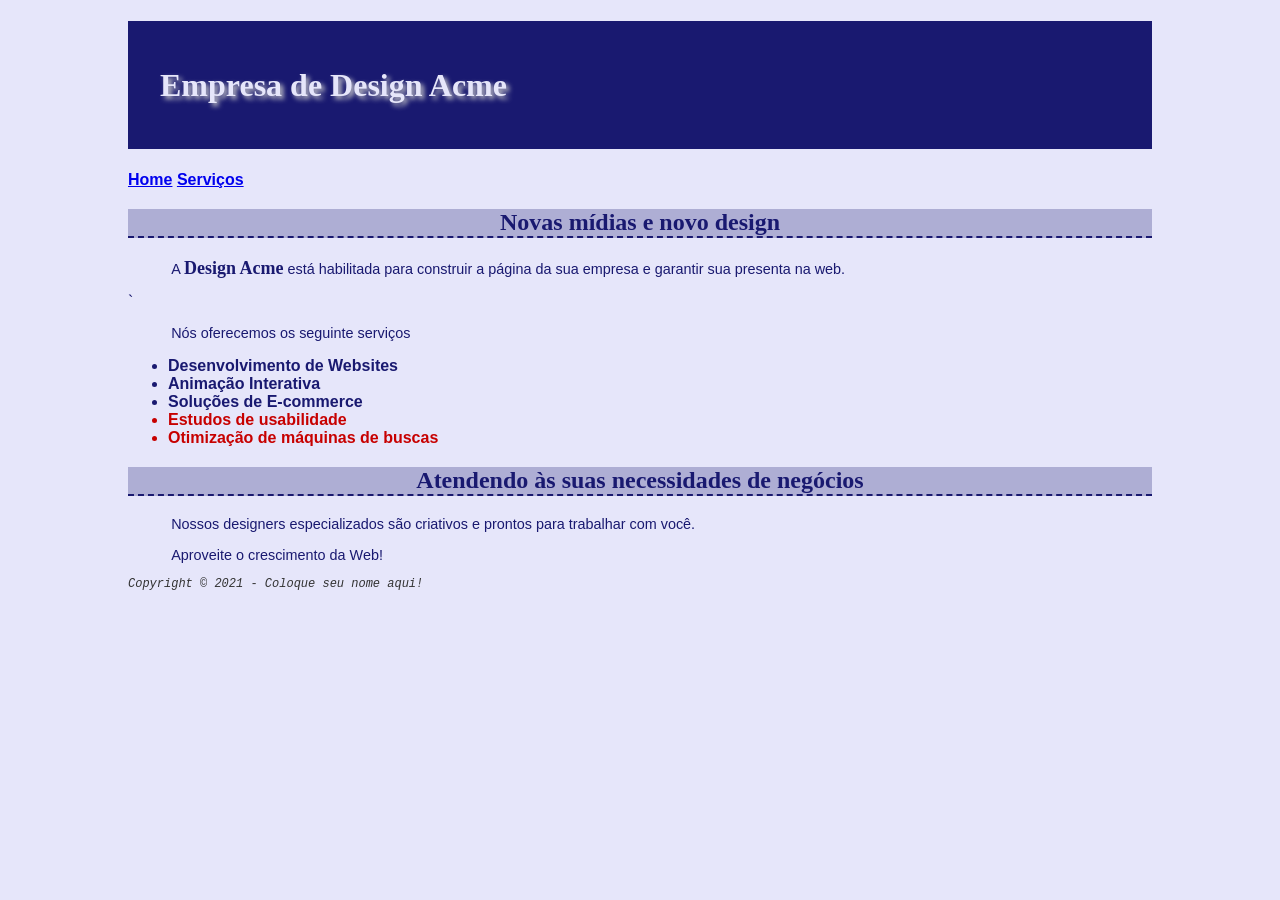
<file: css/index.html>
<!DOCTYPE html>
<html lang="pt-br">

<head>
    <meta charset="UTF-8">
    <title>Título</title>
    <link rel="stylesheet" href="style.css">
</head>

<body>
    <header>
        <h1>Empresa de Design Acme</h1>
    </header>
    <nav>
        <a href="index.html">Home</a>
        <a href="services.html">Serviços</a>
    </nav>
    <main>
        <article>
            <h2>Novas mídias e novo design</h2>
            <p>A <span class="company">Design Acme</span> está habilitada para construir
                a página da sua empresa e
                garantir
                sua presenta na web.</p>
            `
            <p>Nós oferecemos os seguinte serviços</p>
            <ul>
                <li>Desenvolvimento de Websites</li>
                <li>Animação Interativa</li>
                <li>Soluções de E-commerce</li>
                <li class="feature">Estudos de usabilidade</li>
                <li class="feature">Otimização de máquinas de buscas</li>
            </ul>
            <h2>Atendendo às suas necessidades de negócios</h2>
            <p>Nossos designers especializados são criativos e prontos para trabalhar
                com você.</p>
            <p>Aproveite o crescimento da Web!</p>
        </article>
    </main>
    <footer>Copyright &copy; 2021 - Coloque seu nome aqui!</footer>
</body>

</html>
</file>
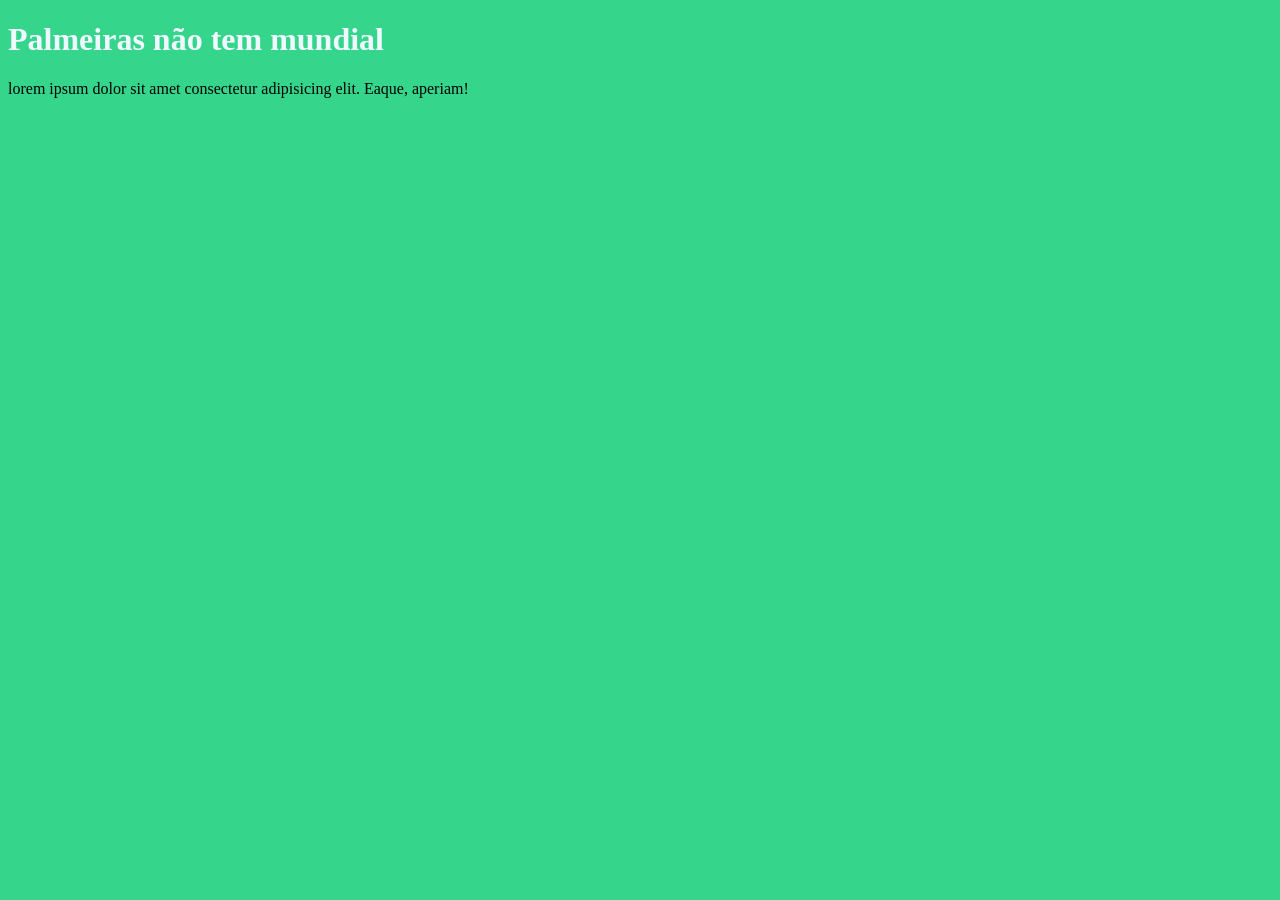
<file: Samuel Victor/index.html>
<!DOCTYPE html>
<html lang="en">
<head>
    <meta charset="UTF-8">
    <meta name="viewport" content="width=device-width, initial-scale=1.0">
    <link rel="stylesheet" href="style.css">
    <title>Document</title>
   
    </style>
</head>
<body>
    <h1>Palmeiras não tem mundial</h1>
    <p>lorem ipsum dolor sit amet consectetur adipisicing elit. Eaque, aperiam!</p>
</body>
</html>
</file>
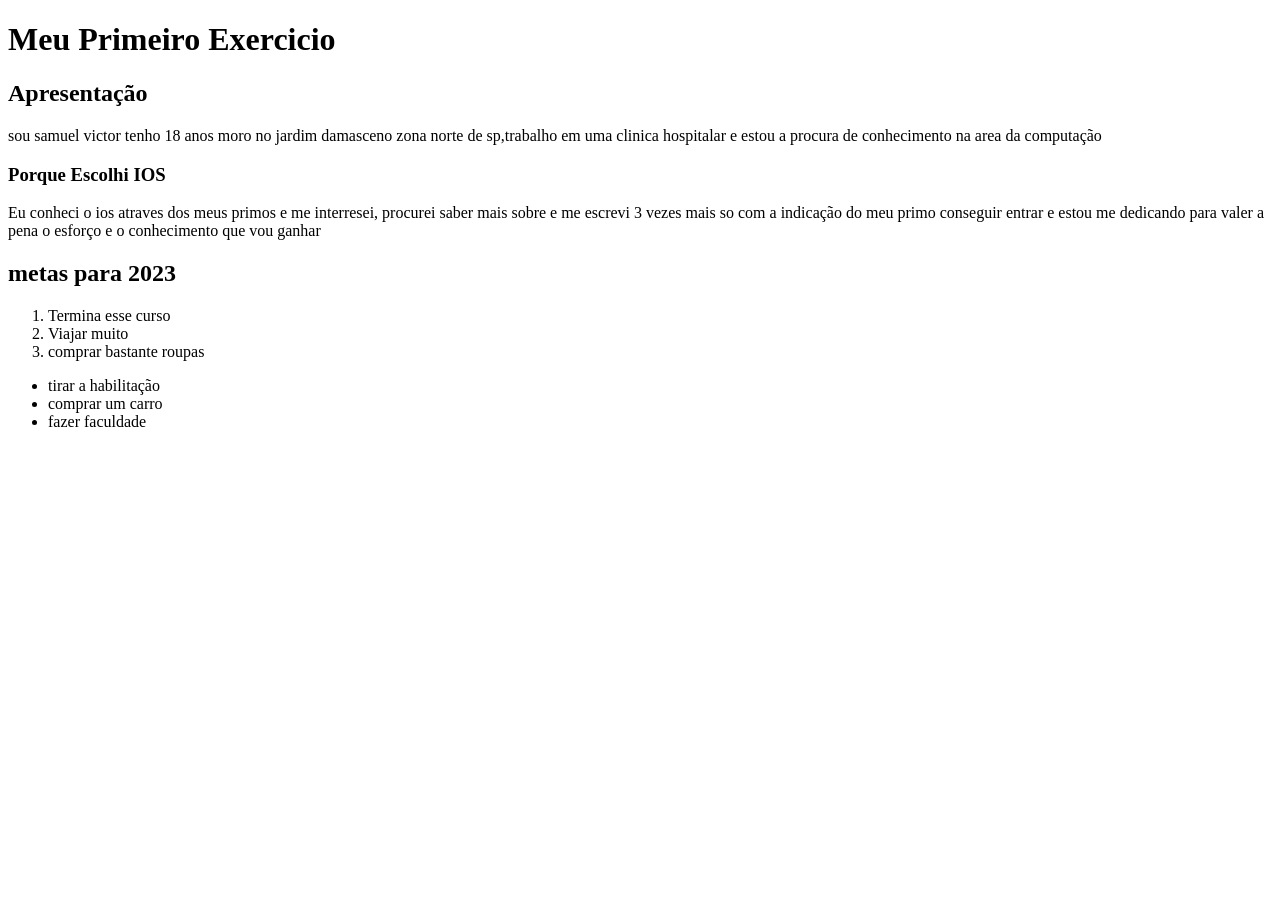
<file: css/atividade03.html>
<!DOCTYPE html>
<html lang="pt-br">
<head>
    <meta charset="UTF-8">
    <meta name="viewport" content="width=device-width, initial-scale=1.0">
    <title>atividade03</title>
</head>
<body>
    <h1>Meu Primeiro Exercicio</h1>
    <h2>Apresentação</h2>
    <p>sou samuel victor tenho 18 anos moro no jardim damasceno zona norte de sp,trabalho em uma clinica hospitalar e estou a procura de conhecimento na area da computação</p>
    <h3>Porque Escolhi IOS </h3>
    <p>Eu conheci o ios atraves dos meus primos e me interresei, procurei saber mais sobre e me escrevi 3 vezes mais so com a indicação do meu primo conseguir entrar e estou me dedicando para valer a pena o esforço e o conhecimento que vou ganhar </p>
    <h2>metas para 2023</h2>
    <ol>
        <li>Termina esse curso</li>
        <li>Viajar muito</li>
        <li>comprar bastante roupas</li>
    </ol>
    <ul>
        <li>tirar a habilitação</li>
        <li>comprar um carro</li>
        <li>fazer faculdade</li>
    </ul>

    
</body>
</html>
</file>
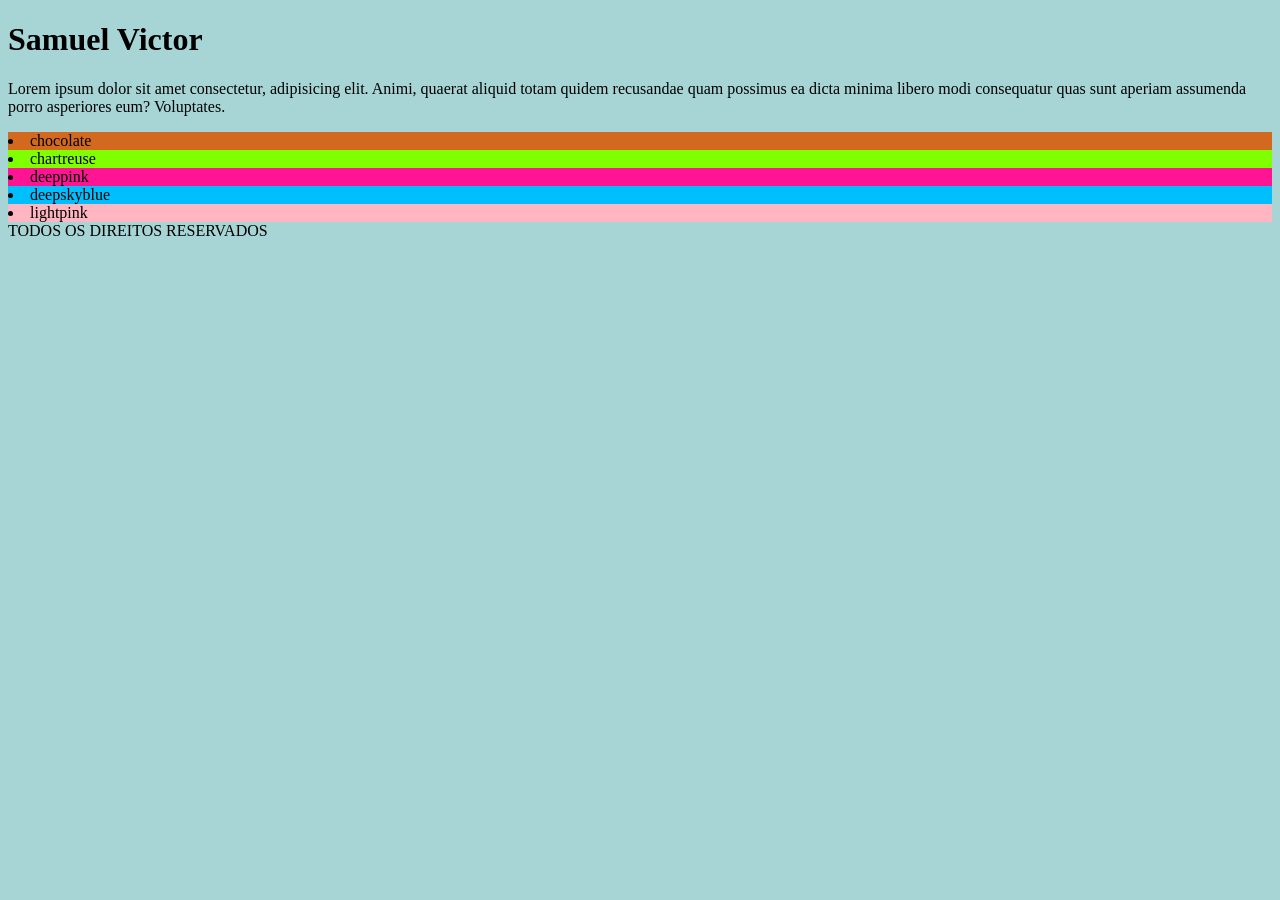
<file: css/aula01.html>
<!DOCTYPE html>
<html lang="pt-br">

<head>
    <meta charset="UTF-8">
    <meta name="viewport" content="width=device-width, initial-scale=1.0">
    <title>Document</title>

    <style>
        h1 {
            color: black;
        }

        body {
            background-color: rgb(167, 213, 214);
        }
    </style>
</head>

<body>
    <h1>Samuel Victor</h1>
    <p>Lorem ipsum dolor sit amet consectetur, adipisicing elit. Animi, quaerat aliquid totam quidem recusandae quam
        possimus ea dicta minima libero modi consequatur quas sunt aperiam assumenda porro asperiores eum? Voluptates.</p> 

    <li style="background-color: chocolate;">chocolate</li>
    <li style="background-color: chartreuse;">chartreuse</li>
    <li style="background-color: deeppink;">deeppink</li>
    <li style="background-color: deepskyblue;">deepskyblue</li>
    <li style="background-color: lightpink;">lightpink</li>
    </o>        
    <footer>TODOS OS DIREITOS RESERVADOS </footer>
</body>

</html>
</file>
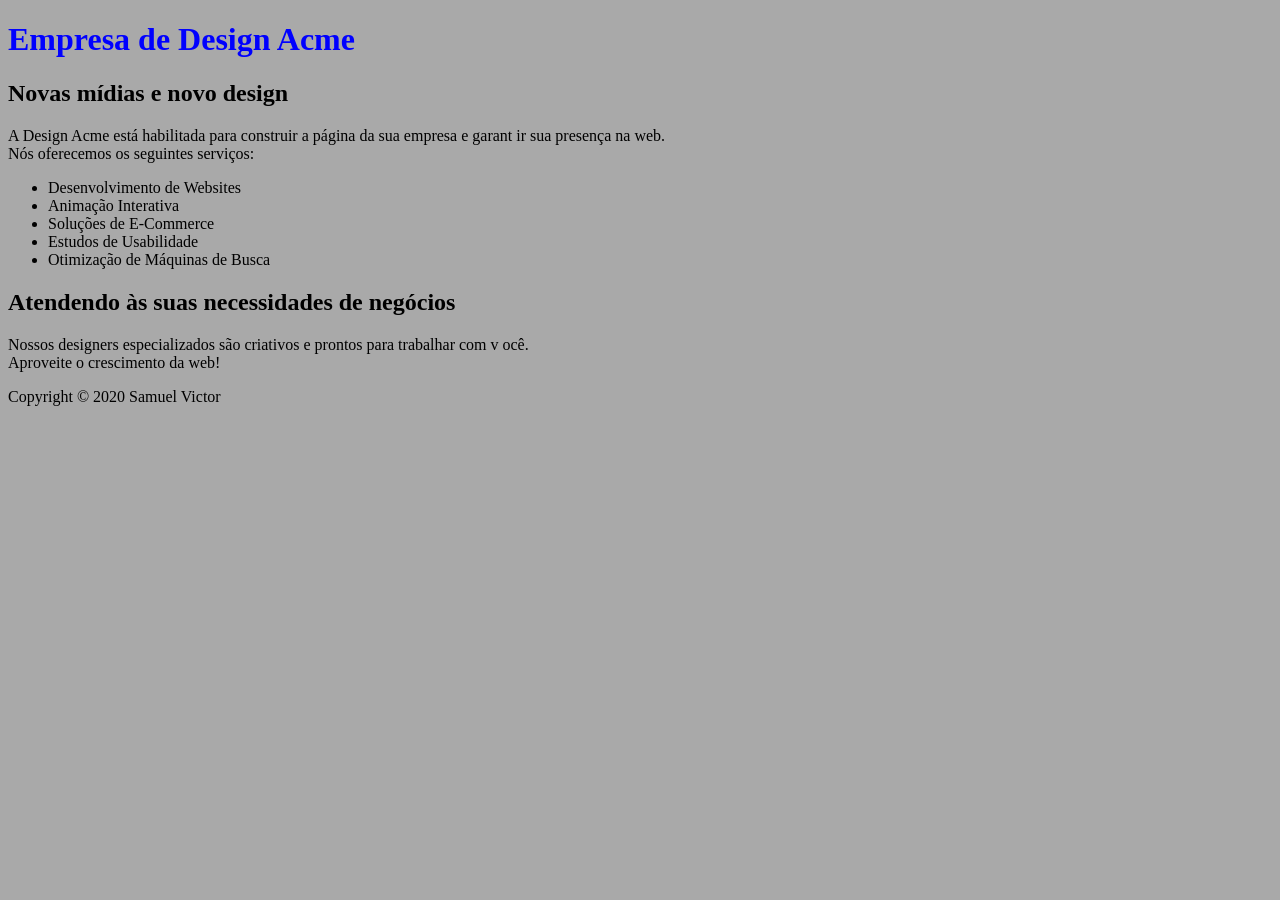
<file: css/configuraçãotexto.html>
<!DOCTYPE html>
<html lang="pt-br">

<head>
    <title>Design Acme</title>
    <meta charset="utf-8" />
        <style>
            h1 {
                color: blue;
            }
            body {
                background-color: darkgrey;
            }
        </style>
    
</head>

<body>
    <header>
        <h1>Empresa de Design Acme</h1>
    </header>
    <article>
        <h2>Novas mídias e novo design</h2>
        <p>A Design Acme está habilitada para construir a página da sua empresa e garant
            ir sua presença na web.<br />
            Nós oferecemos os seguintes serviços:</p>
        <ul>
            <li>Desenvolvimento de Websites</li>
            <li>Animação Interativa</li>
            <li>Soluções de E-Commerce</li>
            <li>Estudos de Usabilidade</li>
            <li>Otimização de Máquinas de Busca</li>
        </ul>
        <h2>Atendendo às suas necessidades de negócios</h2>
        <p> Nossos designers especializados são criativos e prontos para trabalhar com v
            ocê. <br /> Aproveite o
            crescimento da web!</p>
    </article>
    <footer>Copyright &copy; 2020 Samuel Victor </footer>
</body>

</html>
</file>
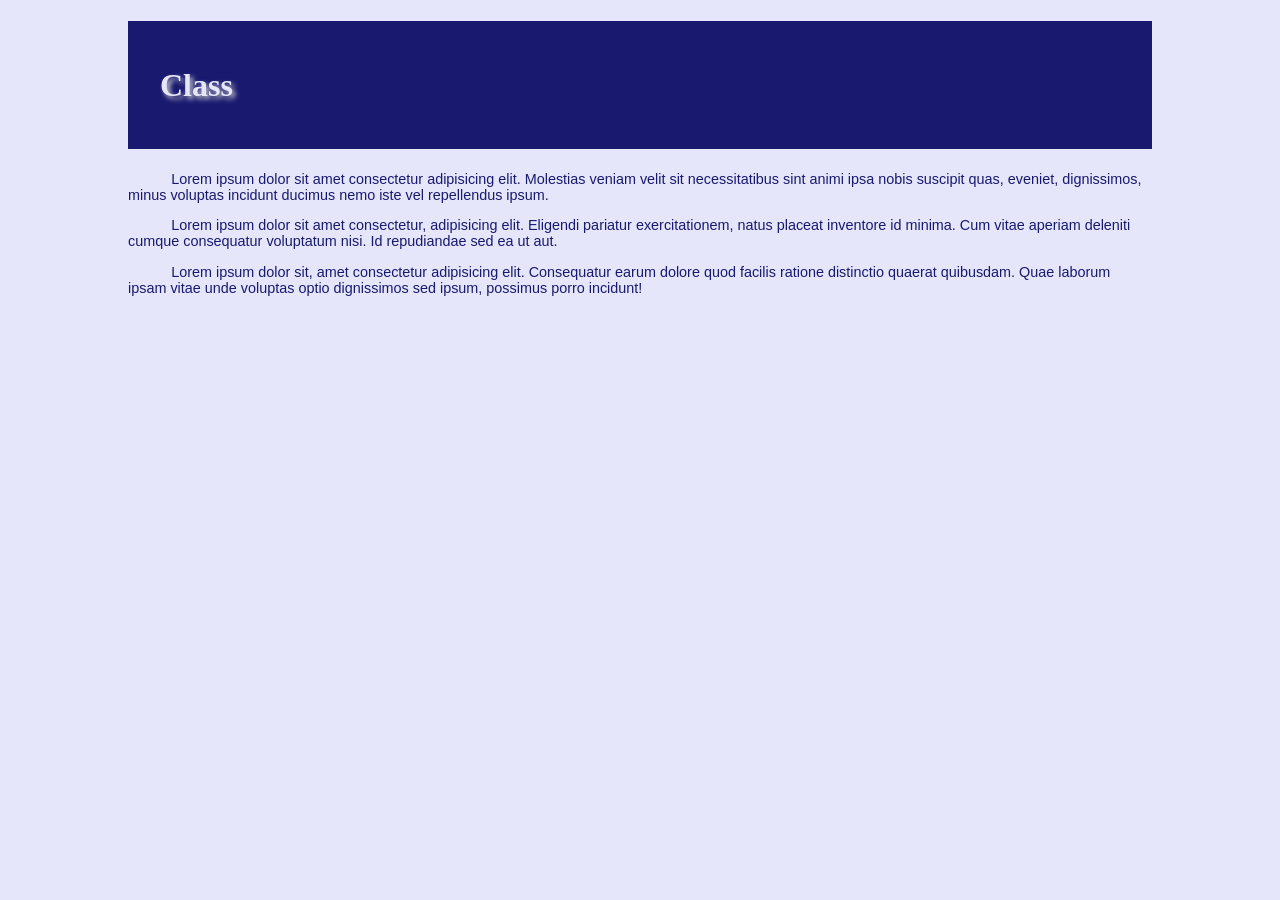
<file: css/css03.html>
<!DOCTYPE html>
<html lang="pt-br">
<head>
    <meta charset="UTF-8">
    <meta name="viewport" content="width=device-width, initial-scale=1.0">
    <link rel="stylesheet" href="style.css">
    <title>Aula 03 css</title>
</head>
<body>
    <header>
        <h1>Class</h1>
            <p>Lorem ipsum dolor sit amet consectetur adipisicing elit. Molestias veniam velit sit necessitatibus sint animi ipsa nobis suscipit quas, eveniet, dignissimos, minus voluptas incidunt ducimus nemo iste vel repellendus ipsum.</p>
            
            <p class="talibã">Lorem ipsum dolor sit amet consectetur, adipisicing elit. Eligendi pariatur exercitationem, natus placeat inventore id minima. Cum vitae aperiam deleniti cumque consequatur voluptatum nisi. Id repudiandae sed ea ut aut.</p>

            <p class="talibã">Lorem ipsum dolor sit, amet consectetur adipisicing elit. Consequatur earum dolore quod facilis ratione distinctio quaerat quibusdam. Quae laborum ipsam vitae unde voluptas optio dignissimos sed ipsum, possimus porro incidunt!</p>

        </h1>
    </header>
    
</body>
</html>
</file>
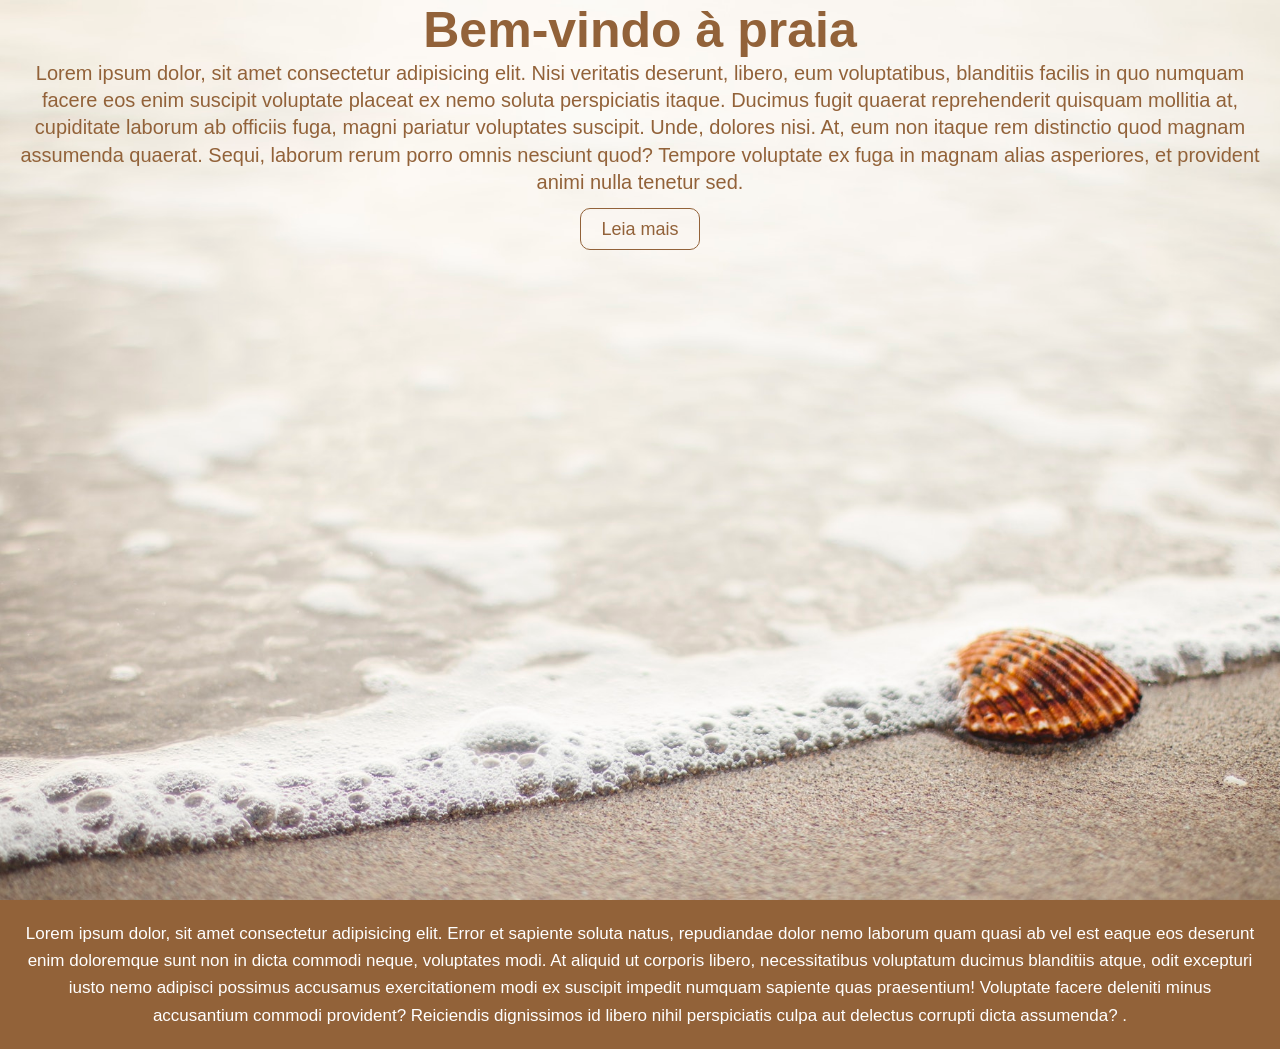
<file: css/css07.html>
<!DOCTYPE html>
<html lang="pt-br">

<head>
    <meta charset="UTF-8">
    <link rel="stylesheet" href="estilo.css">
    <title>CSS - Unidade de medida</title>
</head>

<body>
    <header id="showcase">
        <h1>Bem-vindo à praia</h1>
        <p>Lorem ipsum dolor, sit amet consectetur adipisicing elit. Nisi veritatis deserunt, libero, eum voluptatibus, blanditiis facilis in quo numquam facere eos enim suscipit voluptate placeat ex nemo soluta perspiciatis itaque. Ducimus fugit quaerat reprehenderit quisquam mollitia at, cupiditate laborum ab officiis fuga, magni pariatur voluptates suscipit. Unde, dolores nisi. At, eum non itaque rem distinctio quod magnam assumenda quaerat. Sequi, laborum rerum porro omnis nesciunt quod? Tempore voluptate ex fuga in magnam alias asperiores, et provident animi nulla tenetur sed.</p>
        <a href="#" class="btn">Leia mais</a>
        
    </header>
    <section id="section-a">
        <p>Lorem ipsum dolor, sit amet consectetur adipisicing elit. Error et sapiente soluta natus, repudiandae dolor nemo laborum quam quasi ab vel est eaque eos deserunt enim doloremque sunt non in dicta commodi neque, voluptates modi. At aliquid ut corporis libero, necessitatibus voluptatum ducimus blanditiis atque, odit excepturi iusto nemo adipisci possimus accusamus exercitationem modi ex suscipit impedit numquam sapiente quas praesentium! Voluptate facere deleniti minus accusantium commodi provident? Reiciendis dignissimos id libero nihil perspiciatis culpa aut delectus corrupti dicta assumenda?
            .</p>
    </section>
</body>

</html>
</file>
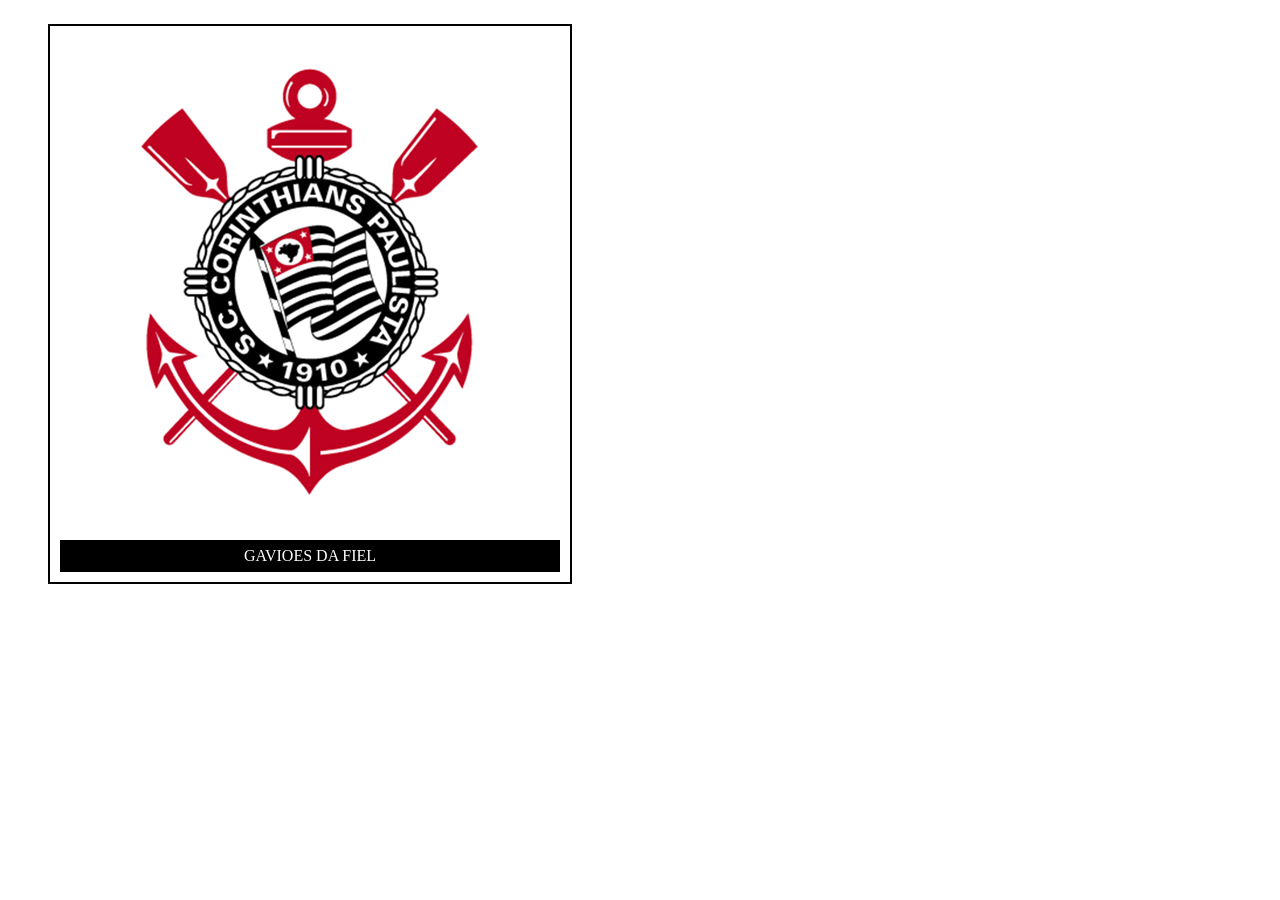
<file: css/cssElementosVisuais.html>
<!DOCTYPE html>
<html lang="en">
<head>
    <style>
            figure {
                border: 2px solid #000; 
                padding: 10px;
                display: inline-block;
            }
            figure figcaption{
                background-color: #000;
                color: #fff;
                padding: 7px;
                text-align: center;
            }
    </style>
</head>
<body>
    <figure>
        <img src="corinthians.png" alt="time">
        <figcaption>GAVIOES DA FIEL</figcaption>
    </figure>
</body>
</file>
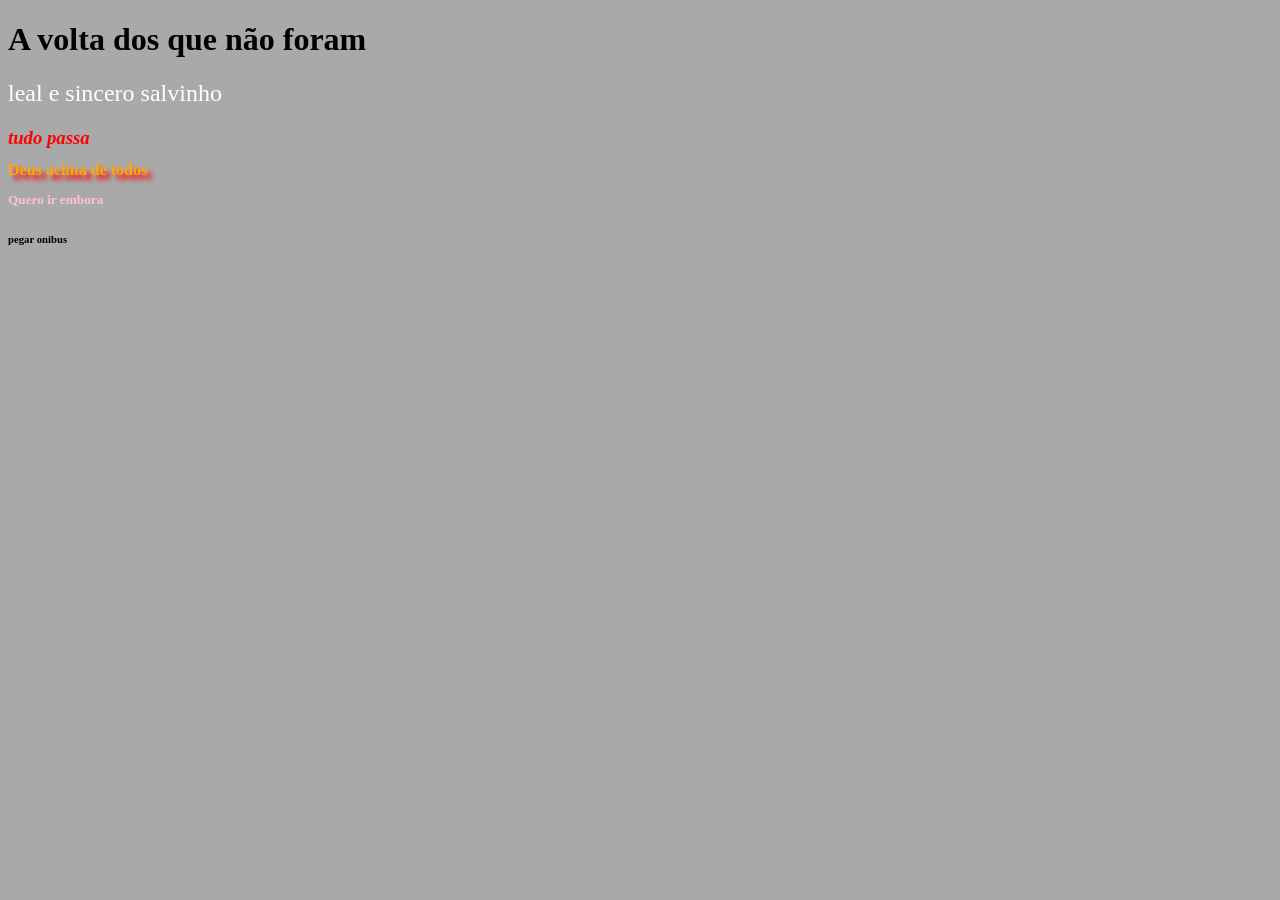
<file: css/cssFontColor.html>
<!DOCTYPE html>
<html lang="en">
<head>
    <meta charset="UTF-8">
    <meta name="viewport" content="width=device-width, initial-scale=1.0">
    <link rel="stylesheet" href="cssFontColor.css">
    <title>Document</title>
</head>
<body>
    <h1>A volta dos que não foram </h1>
    <h2>leal e sincero salvinho </h2>
    <h3>tudo passa </h3>
    <h4>Deus acima de todos </h4>
    <h5>Quero ir embora </h5>
    <h6>pegar onibus</h6>
    
</body>
</html>
</file>
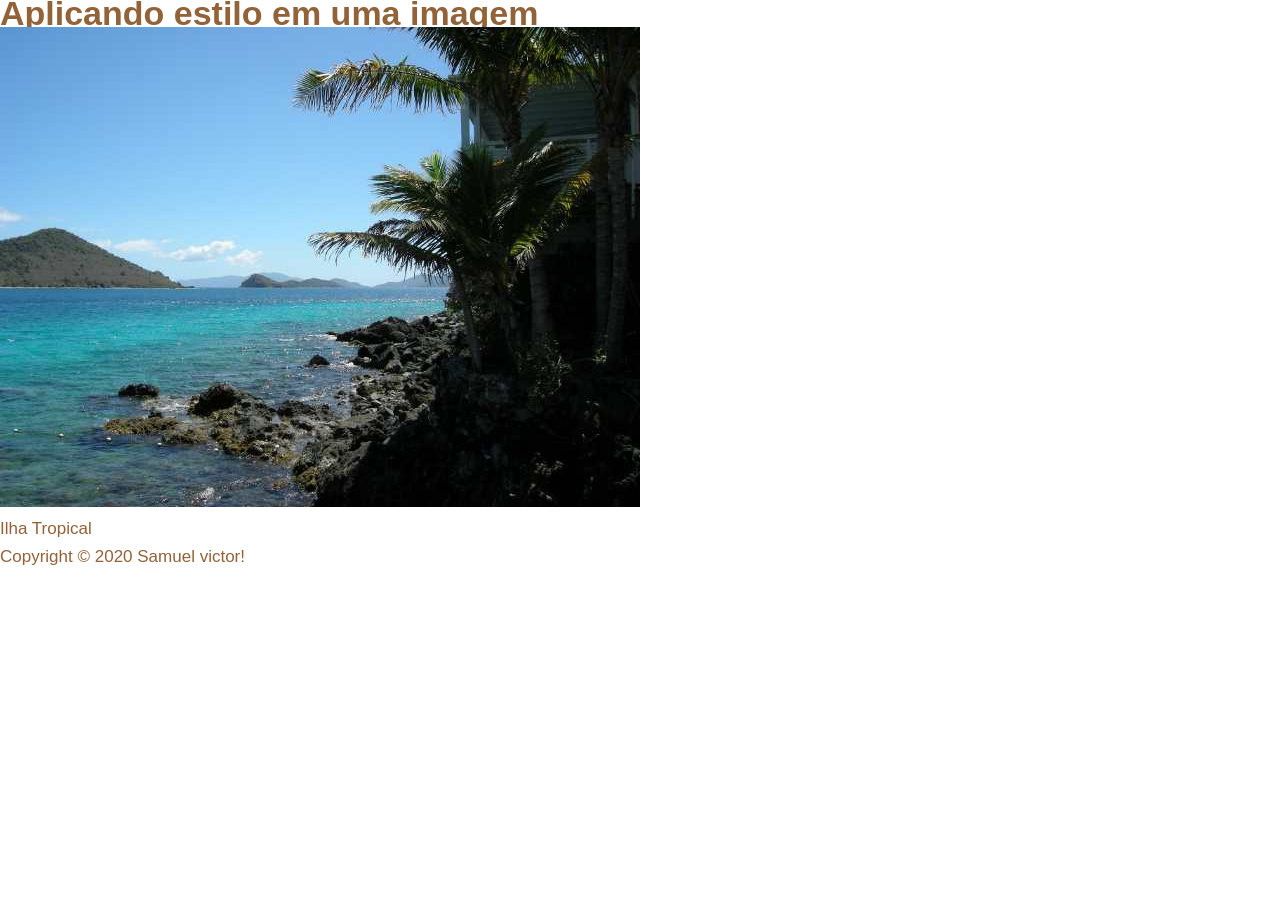
<file: css/estiloimagens.html>
<!DOCTYPE html>
<html lang=”pt-br”>

<head>
    <title>Estilo em Imagens</title>
    <meta charset=”utf-8” />
    <link rel="stylesheet" href="estilo.css">
</head>

<body>
    <header>
        <h1>Aplicando estilo em uma imagem</h1>
    </header>
    <article>
        <figure>
            <img src="02.myisland.jpg" alt="Imagem de uma ilha tropical">
            <figcaption>Ilha Tropical</figcaption>
        </figure>
    </article>
    <footer>Copyright &copy; 2020 Samuel victor!</footer>
</body>

</html>
</file>
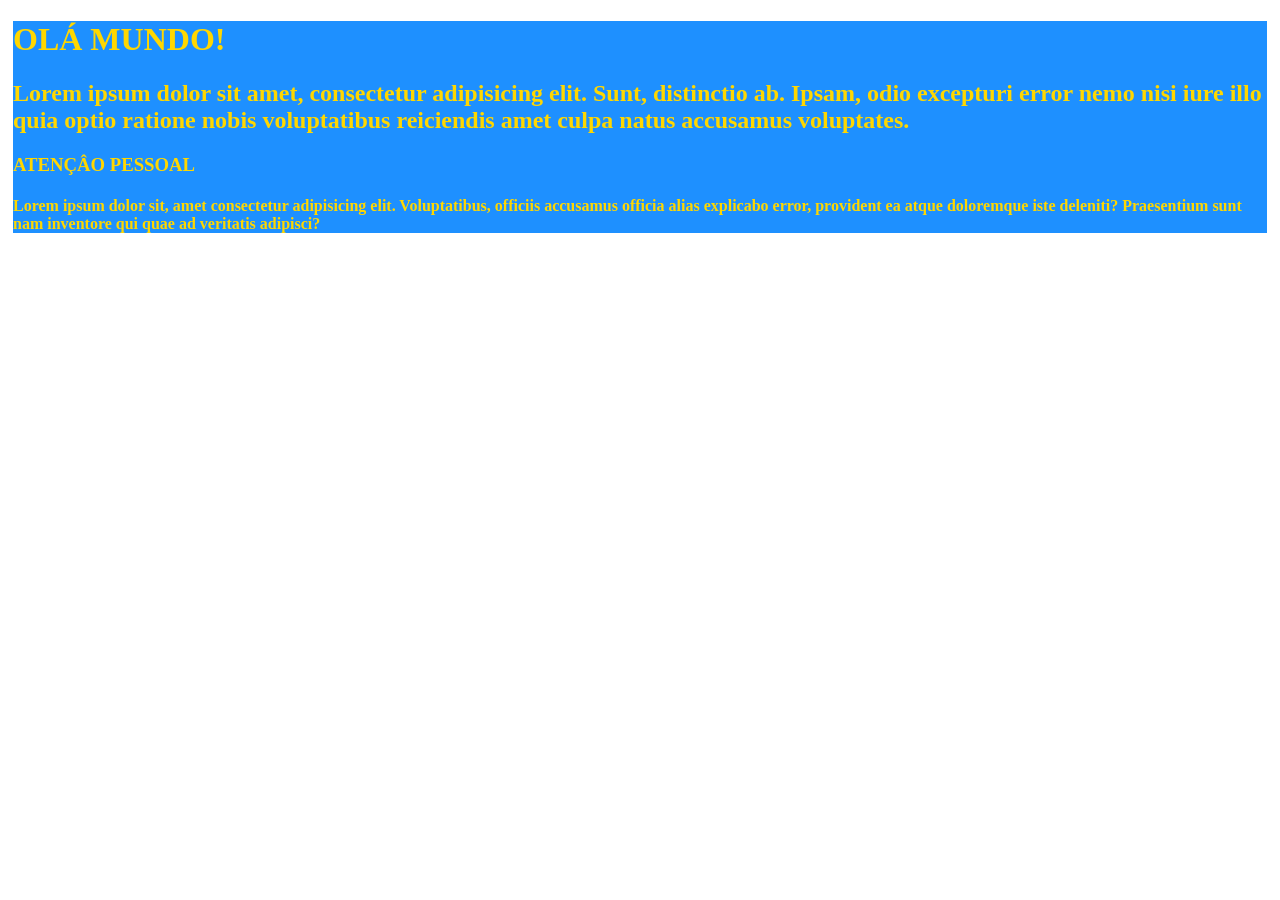
<file: css/exercicios.html>
<!DOCTYPE html>
<html lang="en">
<head>
    <meta charset="UTF-8">
    <meta name="viewport" content="width=device-width, initial-scale=1.0">
    <link rel="stylesheet" href="seletores.css">
    <title>Document</title>
</head>
<body>
    <div>
    <h1>OLÁ MUNDO!</h1>
    <h2>Lorem ipsum dolor sit amet, consectetur adipisicing elit. Sunt, distinctio ab. Ipsam, odio excepturi error nemo nisi iure illo quia optio ratione nobis voluptatibus reiciendis amet culpa natus accusamus voluptates.</h2>
    <h3>ATENÇÂO PESSOAL</h3>
    <h4>Lorem ipsum dolor sit, amet consectetur adipisicing elit. Voluptatibus, officiis accusamus officia alias explicabo error, provident ea atque doloremque iste deleniti? Praesentium sunt nam inventore qui quae ad veritatis adipisci?</h4>
</div>
<a href="CLIQUE AQUI!"></a>

</body>

</html>
</file>
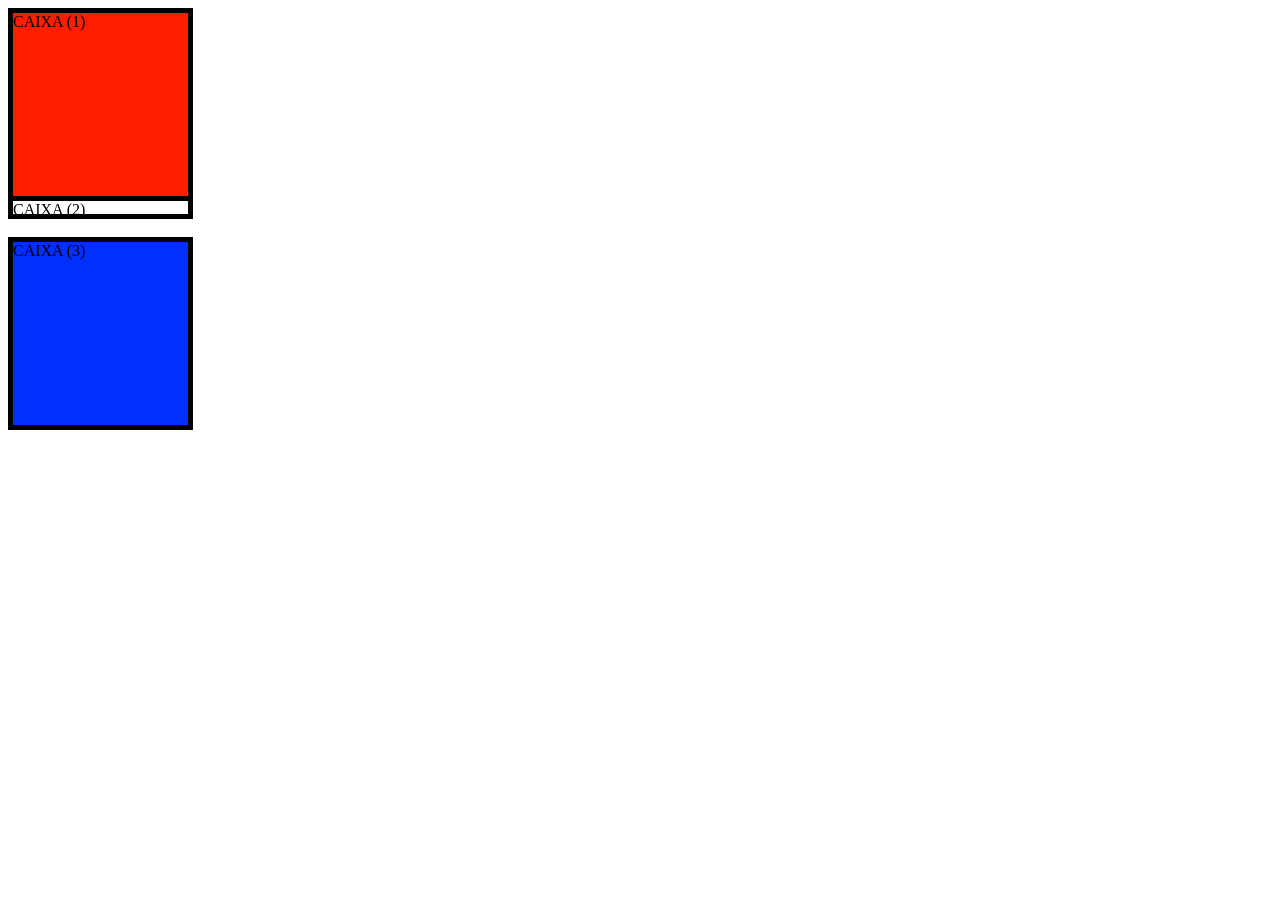
<file: css/floatcss.html>
<!DOCTYPE html>
<html lang="en">
<head>
    <meta charset="UTF-8">
    <meta name="viewport" content="width=device-width, initial-scale=1.0">
    <link rel="stylesheet" href="seletores02.css">
    <title>três caixas flutuantes</title>
</head>
<body>
    <div class="box1">CAIXA (1)</div> <br>
    <div class="box2">CAIXA (2)</div> <br>
    <div class="box3">CAIXA (3)</div> <br>
</body>
</html>
</file>
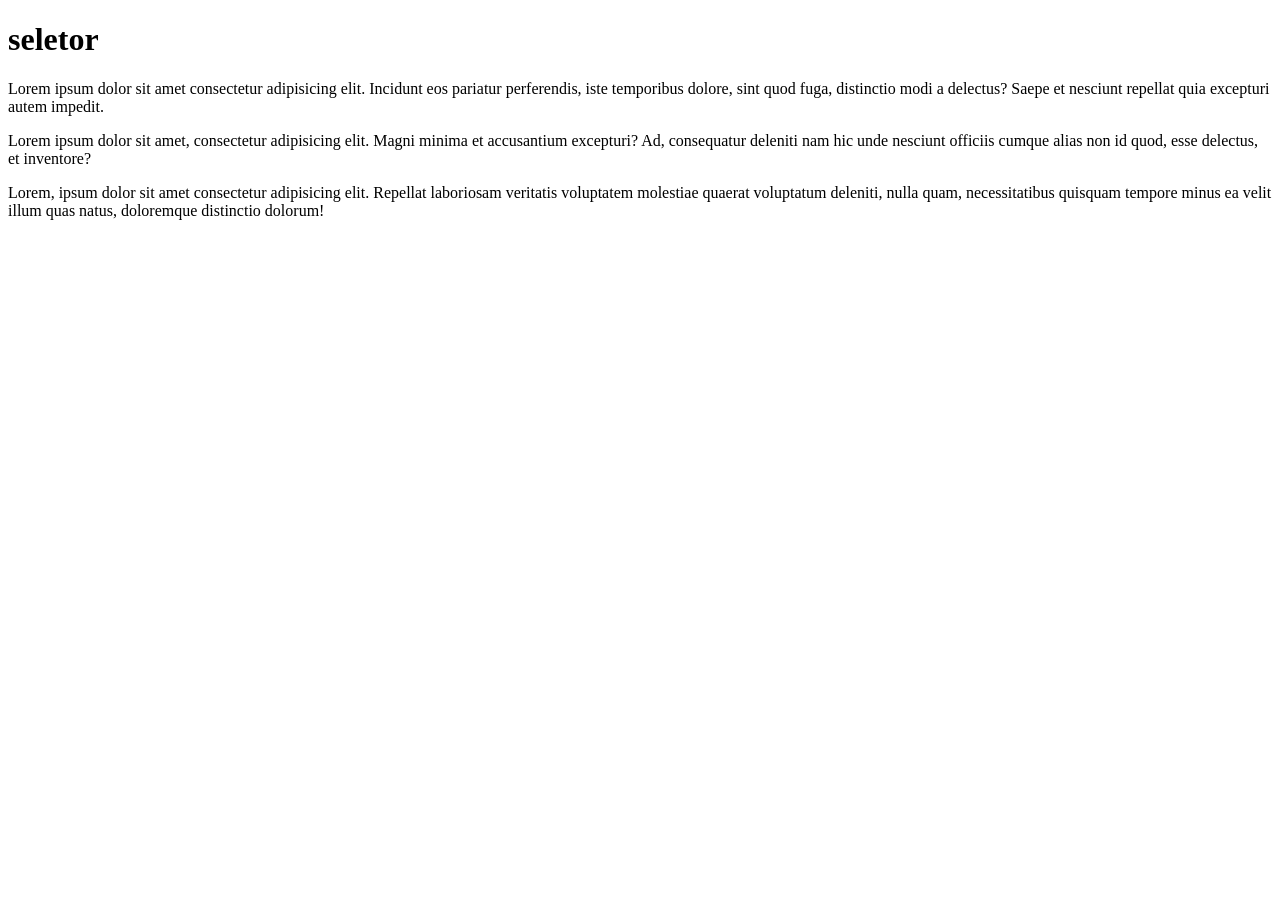
<file: css/seletores.html>
<!DOCTYPE html>
<html lang="pt-br">
<head>
    <meta charset="UTF-8">
    <meta name="viewport" content="width=device-width, initial-scale=1.0">
    <link rel="stylesheet" href="seletores.css">
    <title>Document</title>
</head>
<body>
    <h1>seletor</h1>
    <p>Lorem ipsum dolor sit amet consectetur adipisicing elit. Incidunt eos pariatur perferendis, iste temporibus dolore, sint quod fuga, distinctio modi a delectus? Saepe et nesciunt repellat quia excepturi autem impedit.</p>
    <article>
        <p>Lorem ipsum dolor sit amet, consectetur adipisicing elit. Magni minima et accusantium excepturi? Ad, consequatur deleniti nam hic unde nesciunt officiis cumque alias non id quod, esse delectus, et inventore?</p>
        <p>Lorem, ipsum dolor sit amet consectetur adipisicing elit. Repellat laboriosam veritatis voluptatem molestiae quaerat voluptatum deleniti, nulla quam, necessitatibus quisquam tempore minus ea velit illum quas natus, doloremque distinctio dolorum!</p>
    </article>
</body>
</html>
</file>
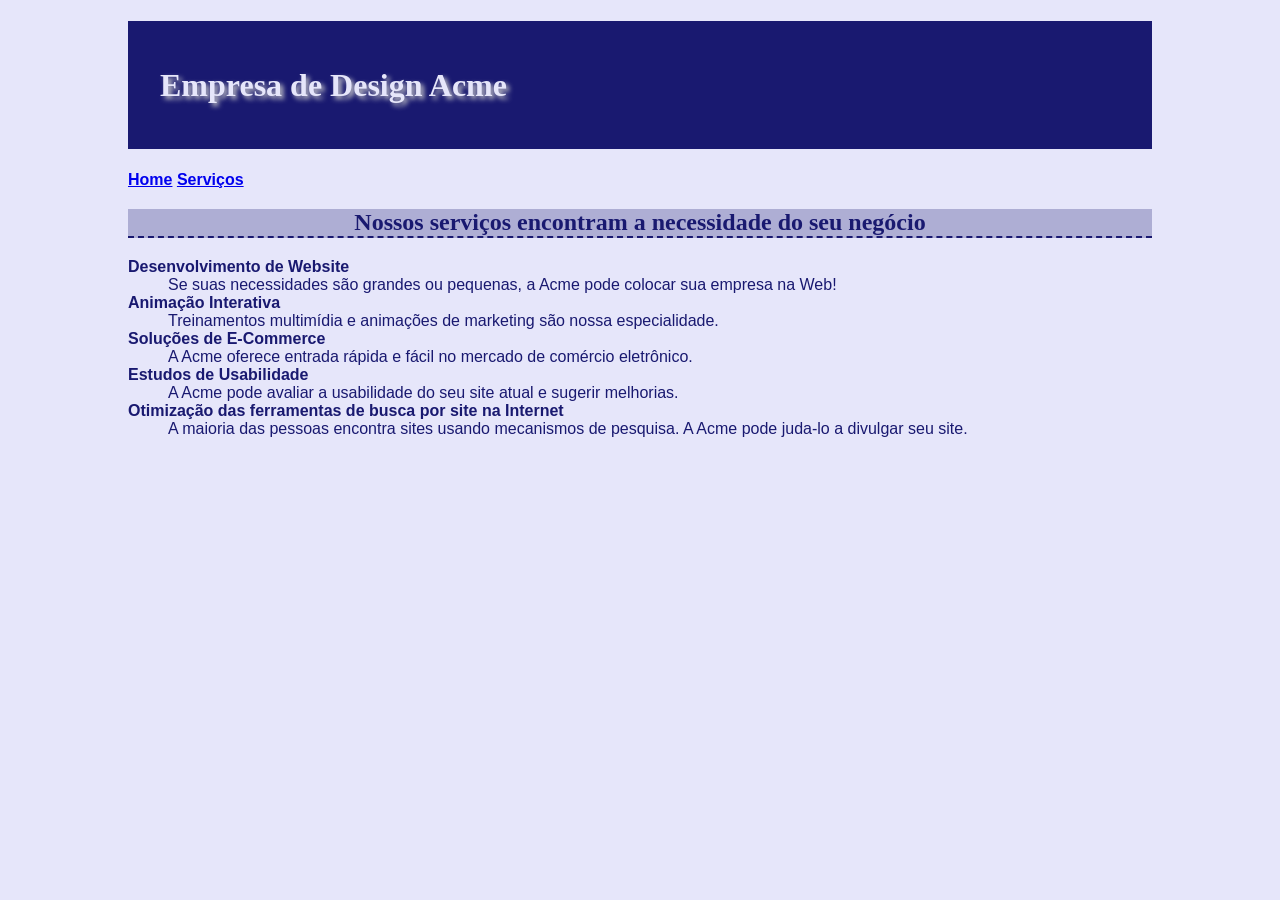
<file: css/services.html>
<!DOCTYPE html>
<html lang="pt-br">

<head>
    <meta charset="UTF-8">
    <title>Empresa de Design Acme</title>
    <link rel="stylesheet" href="style.css">
</head>

<body>
    <header>
        <h1>Empresa de Design Acme</h1>
    </header>
    <nav>
        <a href="index.html">Home</a>
        <a href="services.html">Serviços</a>
    </nav>
    <main>
        <article>
            <h2>Nossos serviços encontram a necessidade do seu negócio </h2>
        </article>
        <dl>
            <dt>
                <strong>Desenvolvimento de Website</strong>
            </dt>
            <dd> Se suas necessidades são grandes ou pequenas, a Acme pode colocar sua
                empresa na Web! </dd>
            <dt>
                <strong>Animação Interativa</strong>
            </dt>
            <dd>Treinamentos multimídia e animações de marketing são nossa
                especialidade.</dd>
            <dt>
                <strong>Soluções de E-Commerce</strong>
            </dt>
            <dd> A Acme oferece entrada rápida e fácil no mercado de comércio
                eletrônico.</dd>
            <dt>
                <strong>Estudos de Usabilidade</strong>
            </dt>
            <dd>A Acme pode avaliar a usabilidade do seu site atual e sugerir
                melhorias.</dd>
            <dt>
                <strong>Otimização das ferramentas de busca por site na
                    Internet</strong>
            </dt>
            <dd>A maioria das pessoas encontra sites usando mecanismos de pesquisa. A
                Acme pode juda-lo a divulgar seu
                site.</dd>
        </dl>
    </main>
</body>

</html>
</file>
<file: css/style.css>
@charset "utf-8";

body {
    background-color: #e6e6fa;
    color: #191970;
    font-family: Arial, Helvetica, sans-serif;
    margin-left: auto;
    margin-right: auto;
    width: 80%;
}

h1 {
    background-color: #191970;
    color: #e6e6fa;
    line-height: 200%;
    font-family: Georgia, 'Times New Roman', Times, serif;
    text-shadow: 3px 3px 5px #cccccc;
    padding: 1em;
}

h2 {
    background-color: #aeaed4;
    font-family: Georgia, 'Times New Roman', Times, serif;
    text-align: center;
    border-bottom: 2px dashed #191970;

}

p {
    font-size: 0.9em;
    text-indent: 3em;
}

ul {
    font-weight: bold;
}

footer {
    color: #333333;
    font-size: 0.75em;
    font-style: italic;
    font-family: 'Courier New', Courier, monospace;
}

nav {
    font-weight: bold;
}

.feature {
    color: #c70000;
}

.company {
    font-weight: bold;
    font-family: Georgia, 'Times New Roman', Times, serif;
    font-size: 1.25em;
}
</file>
<file: Samuel Victor/style.css>
body {
    background-color: rgb(53, 214, 139);
}
h1{
color: aliceblue;
}
</file>
<file: css/estilo.css>
@charset "utf-8";

* {
    margin: 0;
    padding: 0;
}

body {
    margin: 0;
    font-family: Arial, Helvetica, sans-serif;
    font-size: 17px;
    color: #926239;
    line-height: 1.6em;
}

#showcase {
    background-image: url('01.beachshowcase.jpg');
    background-size: cover;
    background-position: center;
    height: 100vh;
    text-align: center;
    padding: 0 20px;
}

#showcase h1 {
    font-size: 50px;
    line-height: 1.2em;
}

#showcase p {
    font-size: 20px;
    margin-bottom: 20px;
}

#showcase .btn {
    font-size: 18px;
    text-decoration: none;
    color: #926239;
    border: #926239 1px solid;
    padding: 10px 20px;
    border-radius: 10px;
    margin-top: 20px;
}

#section-a {
    padding: 20px;
    background: #926239;
    color: #ffffff;
    text-align: center;
}
</file>
<file: css/cssFontColor.css>
body{
    background-color: darkgray;
}
h1{
    color: black; 
    font-family: Georgia, 'Times New Roman', Times, serif;
}
h2{
    color:#fff;
     font-weight: 300;
}
h3{
    color: #ff0000;
    font-style: italic;
    text-indent: 0%;
}
h4{
    color: rgb(255, 166, 0);
     line-height: 0%;
     text-shadow: 5px 5px 4px red;
}
h5{
    color: hsl(350, 100%, 88%); 
    text-align: justify;
    
}
</file>
<file: css/seletores.css>
@charset "UTf-8";
div {
    background-color: dodgerblue;
    color: gold;
    margin: 5px;
    border: 5px;
    
}
</file>
<file: css/seletores02.css>
div {
    width: 175px;
    height: 183px;
    border: 5px solid #000000;
}

.box1 {
    background-color: rgb(255, 30, 0);
    float: inline-start;
}

.box2 {
    background-color: rgb(255, 255, 255);
    float: none;
}

.box3 {
    background-color: rgb(0, 47, 255);
    float: left;
}
</file>
